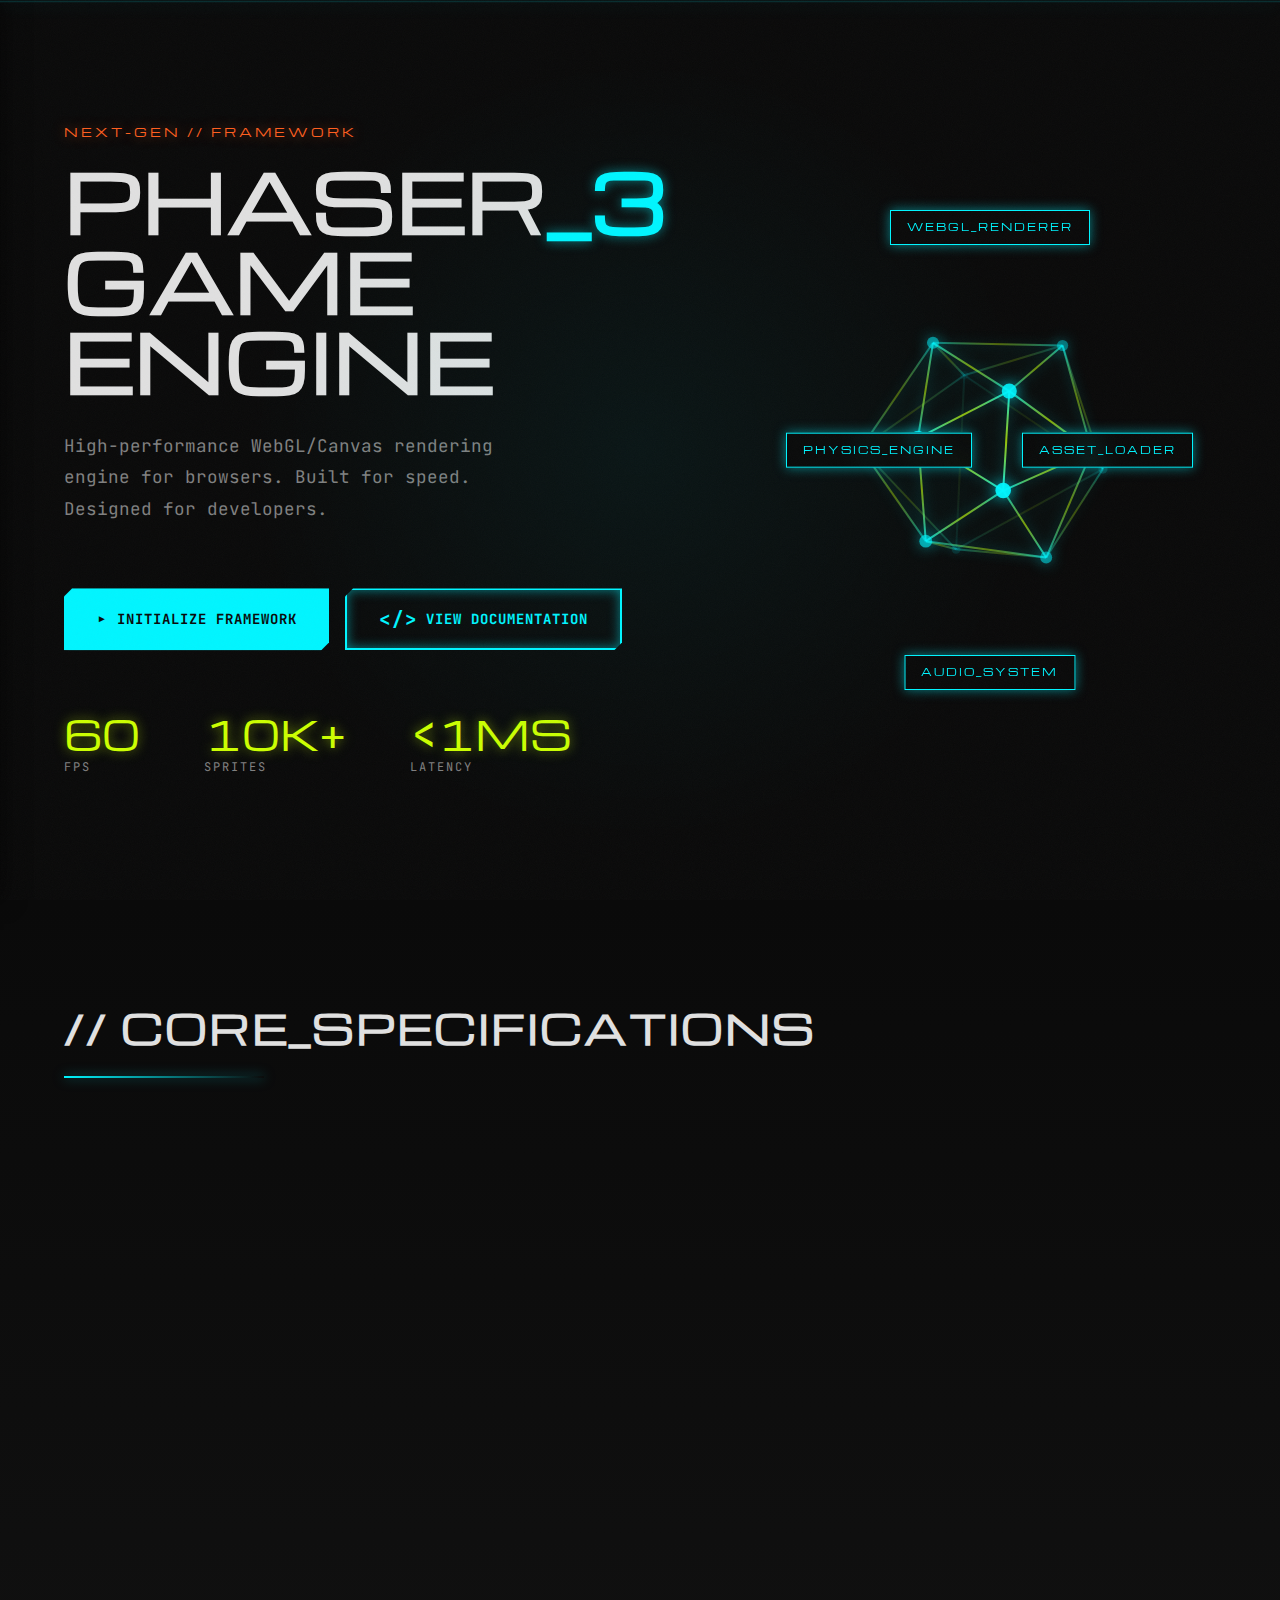
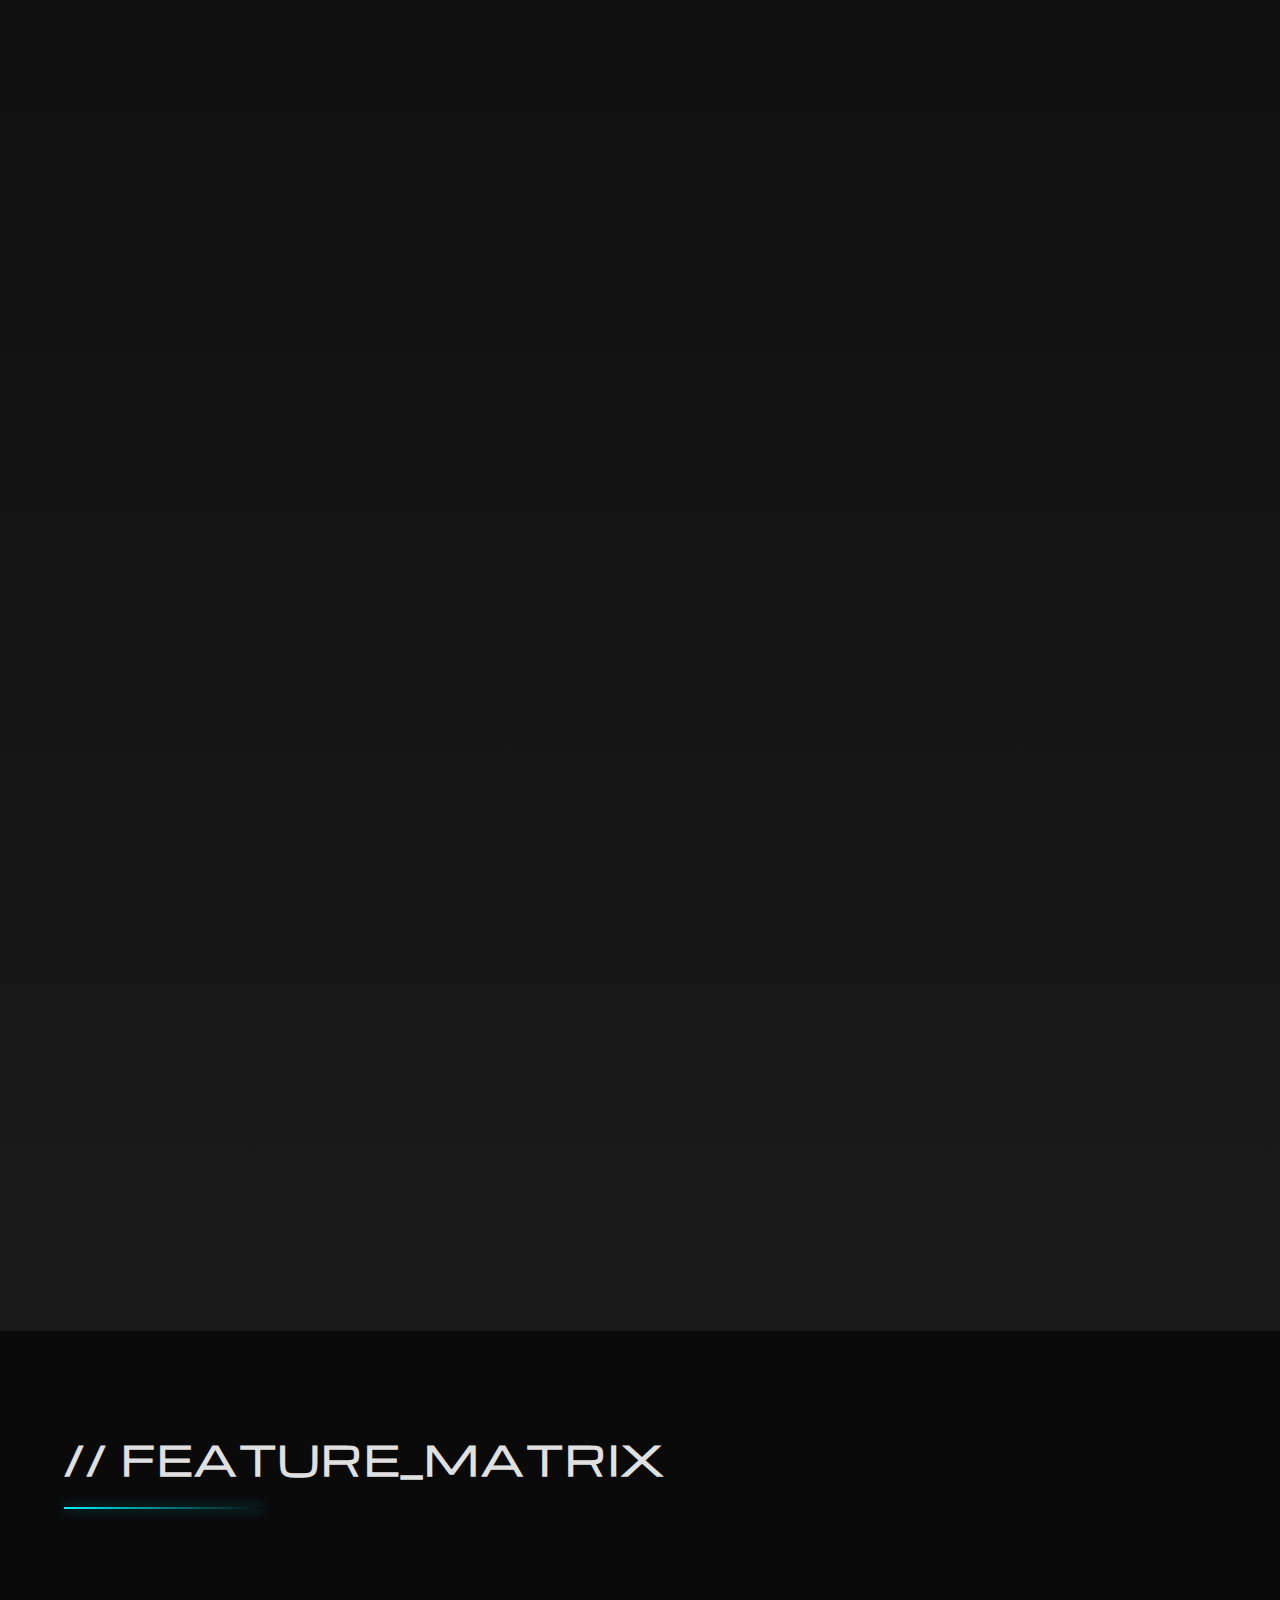
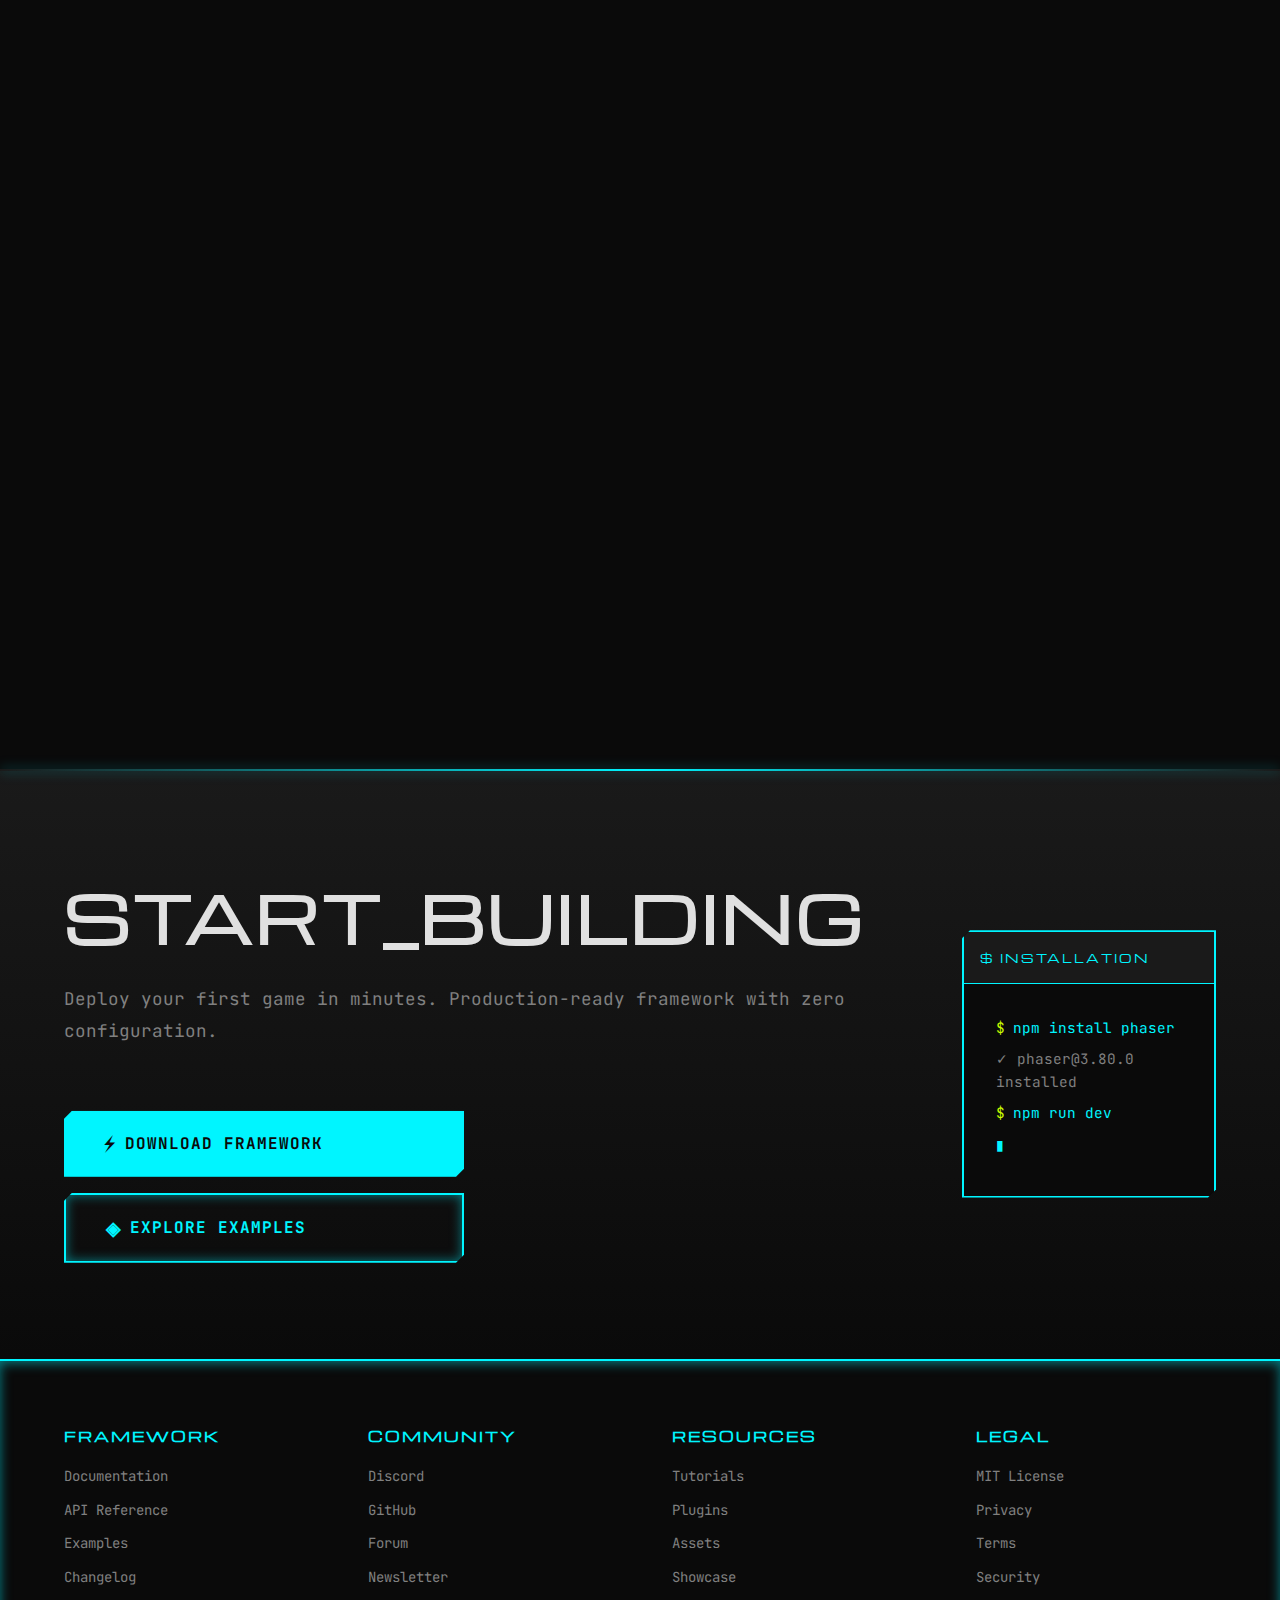
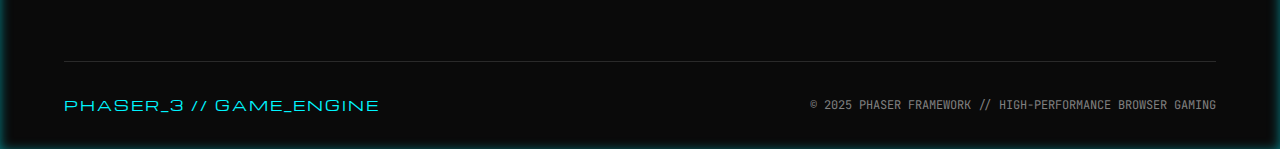
<file: index.html>
<!DOCTYPE html>
<html lang="en">
<head>
    <meta charset="UTF-8">
    <meta name="viewport" content="width=device-width, initial-scale=1.0">
    <title>PHASER 3 // HIGH-PERFORMANCE GAME ENGINE</title>
    <link rel="preconnect" href="https://fonts.googleapis.com">
    <link rel="preconnect" href="https://fonts.gstatic.com" crossorigin>
    <link href="https://fonts.googleapis.com/css2?family=Michroma&family=JetBrains+Mono:wght@400;500;700&display=swap" rel="stylesheet">
    <link rel="stylesheet" href="style.css">
</head>
<body>
    <!-- Film Grain Overlay -->
    <div class="film-grain"></div>
    
    <!-- Scanline Animation -->
    <div class="scanline"></div>

    <!-- Debug Console Sidebar -->
    <aside class="debug-console">
        <div class="console-header">
            <span class="console-title">// DEBUG_CONSOLE</span>
            <span class="console-status">●LIVE</span>
        </div>
        <div class="console-content" id="consoleLog">
            <div class="log-entry">[INIT] Framework loaded</div>
            <div class="log-entry">[SYSTEM] Viewport detected</div>
            <div class="log-entry">[READY] Awaiting input...</div>
        </div>
    </aside>

    <!-- Main Content -->
    <main class="main-content">
        
        <!-- Hero Section -->
        <section class="hero-section">
            <div class="hero-grid">
                <div class="hero-text">
                    <div class="hero-label">NEXT-GEN // FRAMEWORK</div>
                    <h1 class="hero-title">
                        <span class="title-line">PHASER<span class="accent-text">_3</span></span>
                        <span class="title-line">GAME ENGINE</span>
                    </h1>
                    <p class="hero-subtitle">
                        High-performance WebGL/Canvas rendering engine for browsers.
                        Built for speed. Designed for developers.
                    </p>
                    <div class="hero-actions">
                        <button class="btn-primary">
                            <span class="btn-icon">▸</span>
                            INITIALIZE FRAMEWORK
                        </button>
                        <button class="btn-secondary">
                            <span class="btn-icon">&lt;/&gt;</span>
                            VIEW DOCUMENTATION
                        </button>
                    </div>
                    <div class="hero-stats">
                        <div class="stat-item">
                            <span class="stat-value">60</span>
                            <span class="stat-label">FPS</span>
                        </div>
                        <div class="stat-item">
                            <span class="stat-value">10K+</span>
                            <span class="stat-label">SPRITES</span>
                        </div>
                        <div class="stat-item">
                            <span class="stat-value">&lt;1MS</span>
                            <span class="stat-label">LATENCY</span>
                        </div>
                    </div>
                </div>
                <div class="hero-visual">
                    <canvas id="icosahedronCanvas"></canvas>
                    <div class="visual-labels">
                        <div class="label-item label-top">WEBGL_RENDERER</div>
                        <div class="label-item label-left">PHYSICS_ENGINE</div>
                        <div class="label-item label-right">ASSET_LOADER</div>
                        <div class="label-item label-bottom">AUDIO_SYSTEM</div>
                    </div>
                </div>
            </div>
        </section>

        <!-- Technical Specs Section -->
        <section class="specs-section">
            <div class="section-header">
                <h2 class="section-title">// CORE_SPECIFICATIONS</h2>
                <div class="section-line"></div>
            </div>
            
            <div class="specs-grid">
                <div class="spec-window" data-spec="rendering">
                    <div class="window-header">
                        <span class="window-title">RENDERING_ENGINE</span>
                        <span class="window-status">ACTIVE</span>
                    </div>
                    <div class="window-content">
                        <div class="spec-icon">⬢</div>
                        <h3>WebGL + Canvas</h3>
                        <p>Dual-mode rendering pipeline with automatic fallback. Hardware-accelerated compositing for 60fps+ performance.</p>
                        <div class="spec-details">
                            <span class="detail-tag">WEBGL2</span>
                            <span class="detail-tag">BATCHING</span>
                            <span class="detail-tag">SHADERS</span>
                        </div>
                        <div class="code-preview">
                            <pre><code>const config = {
  type: Phaser.AUTO,
  renderer: WebGL,
  antialias: true
};</code></pre>
                        </div>
                    </div>
                </div>

                <div class="spec-window" data-spec="physics">
                    <div class="window-header">
                        <span class="window-title">PHYSICS_SYSTEM</span>
                        <span class="window-status">ACTIVE</span>
                    </div>
                    <div class="window-content">
                        <div class="spec-icon">◈</div>
                        <h3>Arcade + Matter.js</h3>
                        <p>Integrated physics engines: lightweight Arcade for 2D platformers, Matter.js for complex rigid body simulation.</p>
                        <div class="spec-details">
                            <span class="detail-tag">COLLISION</span>
                            <span class="detail-tag">VELOCITY</span>
                            <span class="detail-tag">GRAVITY</span>
                        </div>
                        <div class="code-preview">
                            <pre><code>this.physics.add.collider(
  player, platforms
);</code></pre>
                        </div>
                    </div>
                </div>

                <div class="spec-window" data-spec="audio">
                    <div class="window-header">
                        <span class="window-title">AUDIO_SUBSYSTEM</span>
                        <span class="window-status">ACTIVE</span>
                    </div>
                    <div class="window-content">
                        <div class="spec-icon">♫</div>
                        <h3>Web Audio API</h3>
                        <p>Spatial audio positioning, mixing, and effects. Supports MP3, OGG, WAV with seamless looping and sprite sheets.</p>
                        <div class="spec-details">
                            <span class="detail-tag">3D_SOUND</span>
                            <span class="detail-tag">MIXER</span>
                            <span class="detail-tag">EFFECTS</span>
                        </div>
                        <div class="code-preview">
                            <pre><code>this.sound.play('explosion', {
  volume: 0.8
});</code></pre>
                        </div>
                    </div>
                </div>

                <div class="spec-window" data-spec="input">
                    <div class="window-header">
                        <span class="window-title">INPUT_HANDLER</span>
                        <span class="window-status">ACTIVE</span>
                    </div>
                    <div class="window-content">
                        <div class="spec-icon">⌨</div>
                        <h3>Multi-Input System</h3>
                        <p>Unified input management: keyboard, mouse, touch, gamepad. Event-driven with gesture recognition and pointer tracking.</p>
                        <div class="spec-details">
                            <span class="detail-tag">KEYBOARD</span>
                            <span class="detail-tag">GAMEPAD</span>
                            <span class="detail-tag">TOUCH</span>
                        </div>
                        <div class="code-preview">
                            <pre><code>this.input.keyboard.on(
  'keydown', callback
);</code></pre>
                        </div>
                    </div>
                </div>

                <div class="spec-window" data-spec="assets">
                    <div class="window-header">
                        <span class="window-title">ASSET_LOADER</span>
                        <span class="window-status">ACTIVE</span>
                    </div>
                    <div class="window-content">
                        <div class="spec-icon">▣</div>
                        <h3>Smart Preloading</h3>
                        <p>Asynchronous asset management with progress tracking. Supports sprites, atlases, tilemaps, JSON, XML, and binary data.</p>
                        <div class="spec-details">
                            <span class="detail-tag">ATLAS</span>
                            <span class="detail-tag">JSON</span>
                            <span class="detail-tag">CACHE</span>
                        </div>
                        <div class="code-preview">
                            <pre><code>this.load.image('logo',
  'assets/logo.png'
);</code></pre>
                        </div>
                    </div>
                </div>

                <div class="spec-window" data-spec="scenes">
                    <div class="window-header">
                        <span class="window-title">SCENE_MANAGER</span>
                        <span class="window-status">ACTIVE</span>
                    </div>
                    <div class="window-content">
                        <div class="spec-icon">⊞</div>
                        <h3>State Management</h3>
                        <p>Modular scene system with lifecycle hooks. Run multiple scenes in parallel, transition with tweens and effects.</p>
                        <div class="spec-details">
                            <span class="detail-tag">LIFECYCLE</span>
                            <span class="detail-tag">PARALLEL</span>
                            <span class="detail-tag">TRANSITION</span>
                        </div>
                        <div class="code-preview">
                            <pre><code>this.scene.start(
  'GameScene'
);</code></pre>
                        </div>
                    </div>
                </div>
            </div>
        </section>

        <!-- Features Section -->
        <section class="features-section">
            <div class="section-header">
                <h2 class="section-title">// FEATURE_MATRIX</h2>
                <div class="section-line"></div>
            </div>

            <div class="features-grid">
                <div class="feature-card" data-feature="performance">
                    <div class="feature-number">01</div>
                    <div class="feature-content">
                        <h3>ZERO-OVERHEAD RENDERING</h3>
                        <p>Optimized rendering pipeline with sprite batching, texture atlases, and GPU-accelerated transforms. Render thousands of sprites at 60fps.</p>
                        <div class="feature-metrics">
                            <div class="metric">
                                <span class="metric-value">10,000+</span>
                                <span class="metric-label">Sprites/Frame</span>
                            </div>
                            <div class="metric">
                                <span class="metric-value">16.6ms</span>
                                <span class="metric-label">Frame Budget</span>
                            </div>
                        </div>
                    </div>
                </div>

                <div class="feature-card" data-feature="animation">
                    <div class="feature-number">02</div>
                    <div class="feature-content">
                        <h3>ADVANCED ANIMATION SYSTEM</h3>
                        <p>Sprite sheet animations with frame-by-frame control. Tween engine for smooth property interpolation. Timeline sequencing.</p>
                        <div class="feature-metrics">
                            <div class="metric">
                                <span class="metric-value">UNLIMITED</span>
                                <span class="metric-label">Animations</span>
                            </div>
                            <div class="metric">
                                <span class="metric-value">EASING</span>
                                <span class="metric-label">30+ Functions</span>
                            </div>
                        </div>
                    </div>
                </div>

                <div class="feature-card" data-feature="plugins">
                    <div class="feature-number">03</div>
                    <div class="feature-content">
                        <h3>EXTENSIBLE PLUGIN SYSTEM</h3>
                        <p>Modular architecture with plugin support. Extend core functionality, create custom game objects, and share with community.</p>
                        <div class="feature-metrics">
                            <div class="metric">
                                <span class="metric-value">100+</span>
                                <span class="metric-label">Community Plugins</span>
                            </div>
                            <div class="metric">
                                <span class="metric-value">OPEN</span>
                                <span class="metric-label">Source API</span>
                            </div>
                        </div>
                    </div>
                </div>

                <div class="feature-card" data-feature="mobile">
                    <div class="feature-number">04</div>
                    <div class="feature-content">
                        <h3>MOBILE-OPTIMIZED</h3>
                        <p>Touch gesture support, device orientation handling, and responsive scaling. Deploy once, play everywhere.</p>
                        <div class="feature-metrics">
                            <div class="metric">
                                <span class="metric-value">iOS + ANDROID</span>
                                <span class="metric-label">Native Feel</span>
                            </div>
                            <div class="metric">
                                <span class="metric-value">AUTO</span>
                                <span class="metric-label">Resolution Scaling</span>
                            </div>
                        </div>
                    </div>
                </div>
            </div>
        </section>

        <!-- CTA Section -->
        <section class="cta-section">
            <div class="cta-container">
                <div class="cta-content">
                    <h2 class="cta-title">START_BUILDING</h2>
                    <p class="cta-subtitle">Deploy your first game in minutes. Production-ready framework with zero configuration.</p>
                    <div class="cta-actions">
                        <button class="btn-primary btn-large">
                            <span class="btn-icon">⚡</span>
                            DOWNLOAD FRAMEWORK
                        </button>
                        <button class="btn-secondary btn-large">
                            <span class="btn-icon">◈</span>
                            EXPLORE EXAMPLES
                        </button>
                    </div>
                </div>
                <div class="cta-terminal">
                    <div class="terminal-header">
                        <span>$ INSTALLATION</span>
                    </div>
                    <div class="terminal-content">
                        <div class="terminal-line">
                            <span class="terminal-prompt">$</span>
                            <span class="terminal-command">npm install phaser</span>
                        </div>
                        <div class="terminal-line">
                            <span class="terminal-output">✓ phaser@3.80.0 installed</span>
                        </div>
                        <div class="terminal-line">
                            <span class="terminal-prompt">$</span>
                            <span class="terminal-command">npm run dev</span>
                        </div>
                        <div class="terminal-line">
                            <span class="terminal-output terminal-cursor">▮</span>
                        </div>
                    </div>
                </div>
            </div>
        </section>

        <!-- Footer -->
        <footer class="footer">
            <div class="footer-content">
                <div class="footer-section">
                    <h4>FRAMEWORK</h4>
                    <ul>
                        <li><a href="#">Documentation</a></li>
                        <li><a href="#">API Reference</a></li>
                        <li><a href="#">Examples</a></li>
                        <li><a href="#">Changelog</a></li>
                    </ul>
                </div>
                <div class="footer-section">
                    <h4>COMMUNITY</h4>
                    <ul>
                        <li><a href="#">Discord</a></li>
                        <li><a href="#">GitHub</a></li>
                        <li><a href="#">Forum</a></li>
                        <li><a href="#">Newsletter</a></li>
                    </ul>
                </div>
                <div class="footer-section">
                    <h4>RESOURCES</h4>
                    <ul>
                        <li><a href="#">Tutorials</a></li>
                        <li><a href="#">Plugins</a></li>
                        <li><a href="#">Assets</a></li>
                        <li><a href="#">Showcase</a></li>
                    </ul>
                </div>
                <div class="footer-section">
                    <h4>LEGAL</h4>
                    <ul>
                        <li><a href="#">MIT License</a></li>
                        <li><a href="#">Privacy</a></li>
                        <li><a href="#">Terms</a></li>
                        <li><a href="#">Security</a></li>
                    </ul>
                </div>
            </div>
            <div class="footer-bottom">
                <div class="footer-logo">PHASER_3 // GAME_ENGINE</div>
                <div class="footer-copyright">© 2025 PHASER FRAMEWORK // HIGH-PERFORMANCE BROWSER GAMING</div>
            </div>
        </footer>
    </main>

    <script src="script.js"></script>
</body>
</html>
</file>
<file: style.css>
/* ============================================
   PHASER 3 // NEON HARDLINE THEME
   Retro-Futuristic Industrial Design System
   ============================================ */

/* CSS Variables */
:root {
    /* Color Palette */
    --color-base: #0A0A0A;
    --color-base-lighter: #1A1A1A;
    --color-base-light: #2A2A2A;
    --color-cyan: #00F5FF;
    --color-cyan-glow: rgba(0, 245, 255, 0.5);
    --color-green: #CCFF00;
    --color-green-glow: rgba(204, 255, 0, 0.5);
    --color-orange: #FF5F1F;
    --color-orange-glow: rgba(255, 95, 31, 0.5);
    --color-text: #E0E0E0;
    --color-text-dim: #808080;
    
    /* Typography */
    --font-header: 'Michroma', sans-serif;
    --font-body: 'JetBrains Mono', monospace;
    
    /* Spacing */
    --spacing-xs: 0.5rem;
    --spacing-sm: 1rem;
    --spacing-md: 2rem;
    --spacing-lg: 4rem;
    --spacing-xl: 6rem;
    
    /* Effects */
    --border-width: 2px;
    --chamfer: 8px;
    --glow-strength: 12px;
}

/* ============================================
   RESET & BASE STYLES
   ============================================ */

* {
    margin: 0;
    padding: 0;
    box-sizing: border-box;
}

html {
    scroll-behavior: smooth;
}

body {
    font-family: var(--font-body);
    background-color: var(--color-base);
    color: var(--color-text);
    line-height: 1.6;
    overflow-x: hidden;
    position: relative;
}

/* ============================================
   ATMOSPHERIC EFFECTS
   ============================================ */

/* Film Grain Overlay */
.film-grain {
    position: fixed;
    top: 0;
    left: 0;
    width: 100%;
    height: 100%;
    pointer-events: none;
    z-index: 9999;
    opacity: 0.03;
    background-image: url("data:image/svg+xml,%3Csvg viewBox='0 0 400 400' xmlns='http://www.w3.org/2000/svg'%3E%3Cfilter id='noiseFilter'%3E%3CfeTurbulence type='fractalNoise' baseFrequency='2.5' numOctaves='4' stitchTiles='stitch'/%3E%3C/filter%3E%3Crect width='100%25' height='100%25' filter='url(%23noiseFilter)'/%3E%3C/svg%3E");
    animation: grain 8s steps(10) infinite;
}

@keyframes grain {
    0%, 100% { transform: translate(0, 0); }
    10% { transform: translate(-5%, -10%); }
    20% { transform: translate(-15%, 5%); }
    30% { transform: translate(7%, -25%); }
    40% { transform: translate(-5%, 25%); }
    50% { transform: translate(-15%, 10%); }
    60% { transform: translate(15%, 0%); }
    70% { transform: translate(0%, 15%); }
    80% { transform: translate(3%, 35%); }
    90% { transform: translate(-10%, 10%); }
}

/* Scanline Effect */
.scanline {
    position: fixed;
    top: 0;
    left: 0;
    width: 100%;
    height: 3px;
    background: linear-gradient(
        to bottom,
        transparent 0%,
        var(--color-cyan-glow) 50%,
        transparent 100%
    );
    pointer-events: none;
    z-index: 9998;
    animation: scanline-sweep 8s cubic-bezier(0.4, 0.0, 0.2, 1) infinite;
    opacity: 0.3;
    box-shadow: 0 0 20px var(--color-cyan-glow);
}

@keyframes scanline-sweep {
    0% { transform: translateY(-10px); }
    100% { transform: translateY(100vh); }
}

/* ============================================
   DEBUG CONSOLE SIDEBAR
   ============================================ */

.debug-console {
    position: fixed;
    left: 0;
    top: 0;
    width: 320px;
    height: 100vh;
    background: linear-gradient(180deg, var(--color-base-lighter) 0%, var(--color-base) 100%);
    border-right: var(--border-width) solid var(--color-cyan);
    z-index: 1000;
    display: flex;
    flex-direction: column;
    box-shadow: 
        inset -2px 0 var(--glow-strength) var(--color-cyan-glow),
        4px 0 20px rgba(0, 0, 0, 0.5);
}

.console-header {
    display: flex;
    justify-content: space-between;
    align-items: center;
    padding: var(--spacing-sm);
    border-bottom: var(--border-width) solid var(--color-cyan);
    background: var(--color-base);
}

.console-title {
    font-family: var(--font-header);
    font-size: 0.75rem;
    color: var(--color-cyan);
    text-shadow: 0 0 var(--glow-strength) var(--color-cyan-glow);
    letter-spacing: 2px;
}

.console-status {
    color: var(--color-green);
    font-size: 0.7rem;
    text-shadow: 0 0 var(--glow-strength) var(--color-green-glow);
}

.console-content {
    flex: 1;
    padding: var(--spacing-sm);
    overflow-y: auto;
    font-size: 0.75rem;
    line-height: 1.8;
}

.log-entry {
    color: var(--color-text-dim);
    padding: 0.25rem 0;
    border-left: 2px solid transparent;
    padding-left: 0.5rem;
    transition: all 0.2s;
    opacity: 0;
    animation: log-fade-in 0.5s forwards;
}

.log-entry:hover {
    border-left-color: var(--color-cyan);
    color: var(--color-text);
}

@keyframes log-fade-in {
    to {
        opacity: 1;
    }
}

/* Custom Scrollbar */
.console-content::-webkit-scrollbar {
    width: 8px;
}

.console-content::-webkit-scrollbar-track {
    background: var(--color-base);
}

.console-content::-webkit-scrollbar-thumb {
    background: var(--color-cyan);
    box-shadow: 0 0 var(--glow-strength) var(--color-cyan-glow);
}

/* ============================================
   MAIN CONTENT LAYOUT
   ============================================ */

.main-content {
    margin-left: 320px;
    min-height: 100vh;
}

/* ============================================
   HERO SECTION
   ============================================ */

.hero-section {
    min-height: 100vh;
    display: flex;
    align-items: center;
    padding: var(--spacing-xl) var(--spacing-lg);
    position: relative;
    overflow: hidden;
}

.hero-section::before {
    content: '';
    position: absolute;
    top: 50%;
    left: 50%;
    width: 800px;
    height: 800px;
    background: radial-gradient(
        circle,
        var(--color-cyan-glow) 0%,
        transparent 70%
    );
    transform: translate(-50%, -50%);
    opacity: 0.1;
    pointer-events: none;
}

.hero-grid {
    display: grid;
    grid-template-columns: 1fr 1fr;
    gap: var(--spacing-xl);
    align-items: center;
    max-width: 1600px;
    margin: 0 auto;
    width: 100%;
}

.hero-label {
    font-family: var(--font-header);
    font-size: 0.75rem;
    color: var(--color-orange);
    letter-spacing: 3px;
    margin-bottom: var(--spacing-sm);
    text-shadow: 0 0 var(--glow-strength) var(--color-orange-glow);
}

.hero-title {
    font-family: var(--font-header);
    font-size: 5rem;
    line-height: 1;
    margin-bottom: var(--spacing-md);
    color: var(--color-text);
}

.title-line {
    display: block;
}

.accent-text {
    color: var(--color-cyan);
    text-shadow: 0 0 var(--glow-strength) var(--color-cyan-glow);
}

.hero-subtitle {
    font-size: 1.1rem;
    color: var(--color-text-dim);
    margin-bottom: var(--spacing-lg);
    max-width: 500px;
    line-height: 1.8;
}

.hero-actions {
    display: flex;
    gap: var(--spacing-sm);
    margin-bottom: var(--spacing-lg);
}

/* Button Styles */
.btn-primary,
.btn-secondary {
    font-family: var(--font-body);
    font-weight: 700;
    font-size: 0.875rem;
    padding: 1rem 2rem;
    border: none;
    cursor: pointer;
    position: relative;
    overflow: hidden;
    transition: all 0.3s cubic-bezier(0.4, 0.0, 0.2, 1);
    letter-spacing: 1px;
    display: inline-flex;
    align-items: center;
    gap: 0.5rem;
    clip-path: polygon(
        var(--chamfer) 0%,
        100% 0%,
        100% calc(100% - var(--chamfer)),
        calc(100% - var(--chamfer)) 100%,
        0% 100%,
        0% var(--chamfer)
    );
}

.btn-primary {
    background: var(--color-cyan);
    color: var(--color-base);
    box-shadow: 
        0 0 var(--glow-strength) var(--color-cyan-glow),
        0 4px 20px rgba(0, 0, 0, 0.3);
}

.btn-primary:hover {
    background: var(--color-green);
    box-shadow: 
        0 0 calc(var(--glow-strength) * 2) var(--color-green-glow),
        0 6px 30px rgba(0, 0, 0, 0.4);
    transform: translateY(-2px);
}

.btn-secondary {
    background: transparent;
    color: var(--color-cyan);
    border: var(--border-width) solid var(--color-cyan);
    box-shadow: inset 0 0 var(--glow-strength) var(--color-cyan-glow);
}

.btn-secondary:hover {
    background: var(--color-cyan);
    color: var(--color-base);
    box-shadow: 
        0 0 calc(var(--glow-strength) * 2) var(--color-cyan-glow),
        0 6px 30px rgba(0, 0, 0, 0.4);
    transform: translateY(-2px);
}

.btn-large {
    padding: 1.25rem 2.5rem;
    font-size: 1rem;
}

.btn-icon {
    font-size: 1.2rem;
}

/* Hero Stats */
.hero-stats {
    display: flex;
    gap: var(--spacing-lg);
    margin-top: var(--spacing-md);
}

.stat-item {
    display: flex;
    flex-direction: column;
    gap: 0.25rem;
}

.stat-value {
    font-family: var(--font-header);
    font-size: 2.5rem;
    color: var(--color-green);
    text-shadow: 0 0 var(--glow-strength) var(--color-green-glow);
    line-height: 1;
}

.stat-label {
    font-size: 0.75rem;
    color: var(--color-text-dim);
    letter-spacing: 2px;
}

/* Hero Visual */
.hero-visual {
    position: relative;
    height: 600px;
    display: flex;
    align-items: center;
    justify-content: center;
}

#icosahedronCanvas {
    width: 100%;
    height: 100%;
}

.visual-labels {
    position: absolute;
    width: 100%;
    height: 100%;
    pointer-events: none;
}

.label-item {
    position: absolute;
    font-family: var(--font-header);
    font-size: 0.65rem;
    color: var(--color-cyan);
    letter-spacing: 2px;
    padding: 0.5rem 1rem;
    border: 1px solid var(--color-cyan);
    background: rgba(10, 10, 10, 0.8);
    backdrop-filter: blur(10px);
    box-shadow: 0 0 var(--glow-strength) var(--color-cyan-glow);
    animation: label-pulse 3s ease-in-out infinite;
}

.label-top {
    top: 10%;
    left: 50%;
    transform: translateX(-50%);
    animation-delay: 0s;
}

.label-left {
    top: 50%;
    left: 5%;
    transform: translateY(-50%);
    animation-delay: 0.75s;
}

.label-right {
    top: 50%;
    right: 5%;
    transform: translateY(-50%);
    animation-delay: 1.5s;
}

.label-bottom {
    bottom: 10%;
    left: 50%;
    transform: translateX(-50%);
    animation-delay: 2.25s;
}

@keyframes label-pulse {
    0%, 100% {
        opacity: 0.6;
        box-shadow: 0 0 var(--glow-strength) var(--color-cyan-glow);
    }
    50% {
        opacity: 1;
        box-shadow: 0 0 calc(var(--glow-strength) * 2) var(--color-cyan-glow);
    }
}

/* ============================================
   SPECS SECTION
   ============================================ */

.specs-section {
    padding: var(--spacing-xl) var(--spacing-lg);
    background: linear-gradient(180deg, var(--color-base) 0%, var(--color-base-lighter) 100%);
}

.section-header {
    margin-bottom: var(--spacing-lg);
}

.section-title {
    font-family: var(--font-header);
    font-size: 2.5rem;
    color: var(--color-text);
    margin-bottom: var(--spacing-sm);
    letter-spacing: 2px;
}

.section-line {
    width: 200px;
    height: 2px;
    background: linear-gradient(90deg, var(--color-cyan) 0%, transparent 100%);
    box-shadow: 0 0 var(--glow-strength) var(--color-cyan-glow);
}

.specs-grid {
    display: grid;
    grid-template-columns: repeat(auto-fit, minmax(450px, 1fr));
    gap: var(--spacing-md);
    max-width: 1600px;
    margin: 0 auto;
}

/* Spec Windows */
.spec-window {
    background: var(--color-base-lighter);
    border: var(--border-width) solid var(--color-base-light);
    position: relative;
    overflow: hidden;
    transition: all 0.4s cubic-bezier(0.4, 0.0, 0.2, 1);
    opacity: 0;
    transform: translateY(30px);
    clip-path: polygon(
        var(--chamfer) 0%,
        100% 0%,
        100% calc(100% - var(--chamfer)),
        calc(100% - var(--chamfer)) 100%,
        0% 100%,
        0% var(--chamfer)
    );
}

.spec-window.visible {
    opacity: 1;
    transform: translateY(0);
}

.spec-window:hover {
    border-color: var(--color-cyan);
    box-shadow: 
        0 0 var(--glow-strength) var(--color-cyan-glow),
        0 10px 40px rgba(0, 0, 0, 0.5);
    transform: translateY(-4px);
}

.spec-window:hover::before {
    content: '';
    position: absolute;
    top: 0;
    left: 0;
    right: 0;
    bottom: 0;
    background: linear-gradient(
        45deg,
        transparent 30%,
        rgba(0, 245, 255, 0.05) 50%,
        transparent 70%
    );
    animation: glitch-sweep 0.6s ease-out;
}

@keyframes glitch-sweep {
    0% { transform: translateX(-100%); }
    100% { transform: translateX(100%); }
}

.window-header {
    display: flex;
    justify-content: space-between;
    align-items: center;
    padding: var(--spacing-sm);
    background: var(--color-base);
    border-bottom: 1px solid var(--color-base-light);
}

.window-title {
    font-family: var(--font-header);
    font-size: 0.7rem;
    color: var(--color-cyan);
    letter-spacing: 2px;
}

.window-status {
    font-size: 0.65rem;
    color: var(--color-green);
    text-shadow: 0 0 8px var(--color-green-glow);
}

.window-content {
    padding: var(--spacing-md);
}

.spec-icon {
    font-size: 3rem;
    color: var(--color-cyan);
    margin-bottom: var(--spacing-sm);
    text-shadow: 0 0 var(--glow-strength) var(--color-cyan-glow);
}

.window-content h3 {
    font-family: var(--font-header);
    font-size: 1.5rem;
    color: var(--color-text);
    margin-bottom: var(--spacing-sm);
}

.window-content p {
    font-size: 0.9rem;
    color: var(--color-text-dim);
    margin-bottom: var(--spacing-md);
    line-height: 1.8;
}

.spec-details {
    display: flex;
    gap: 0.5rem;
    flex-wrap: wrap;
    margin-bottom: var(--spacing-md);
}

.detail-tag {
    font-size: 0.7rem;
    padding: 0.25rem 0.75rem;
    background: var(--color-base);
    color: var(--color-green);
    border: 1px solid var(--color-green);
    letter-spacing: 1px;
}

.code-preview {
    background: var(--color-base);
    border-left: 2px solid var(--color-cyan);
    padding: var(--spacing-sm);
    font-size: 0.8rem;
    overflow-x: auto;
}

.code-preview code {
    color: var(--color-text);
    line-height: 1.6;
}

/* ============================================
   FEATURES SECTION
   ============================================ */

.features-section {
    padding: var(--spacing-xl) var(--spacing-lg);
    background: var(--color-base);
}

.features-grid {
    display: grid;
    grid-template-columns: repeat(auto-fit, minmax(500px, 1fr));
    gap: var(--spacing-md);
    max-width: 1600px;
    margin: 0 auto;
}

.feature-card {
    display: flex;
    gap: var(--spacing-md);
    padding: var(--spacing-md);
    background: var(--color-base-lighter);
    border: var(--border-width) solid var(--color-base-light);
    position: relative;
    overflow: hidden;
    transition: all 0.4s cubic-bezier(0.4, 0.0, 0.2, 1);
    opacity: 0;
    transform: translateX(-30px);
    clip-path: polygon(
        var(--chamfer) 0%,
        100% 0%,
        100% 100%,
        0% 100%,
        0% var(--chamfer)
    );
}

.feature-card.visible {
    opacity: 1;
    transform: translateX(0);
}

.feature-card:hover {
    border-color: var(--color-orange);
    box-shadow: 
        0 0 var(--glow-strength) var(--color-orange-glow),
        0 10px 40px rgba(0, 0, 0, 0.5);
}

.feature-number {
    font-family: var(--font-header);
    font-size: 4rem;
    color: var(--color-orange);
    opacity: 0.3;
    line-height: 1;
    min-width: 80px;
}

.feature-content h3 {
    font-family: var(--font-header);
    font-size: 1.25rem;
    color: var(--color-text);
    margin-bottom: var(--spacing-sm);
    letter-spacing: 1px;
}

.feature-content p {
    font-size: 0.9rem;
    color: var(--color-text-dim);
    margin-bottom: var(--spacing-md);
    line-height: 1.8;
}

.feature-metrics {
    display: flex;
    gap: var(--spacing-md);
}

.metric {
    display: flex;
    flex-direction: column;
    gap: 0.25rem;
}

.metric-value {
    font-family: var(--font-header);
    font-size: 1.5rem;
    color: var(--color-cyan);
    text-shadow: 0 0 var(--glow-strength) var(--color-cyan-glow);
}

.metric-label {
    font-size: 0.7rem;
    color: var(--color-text-dim);
    letter-spacing: 1px;
}

/* ============================================
   CTA SECTION
   ============================================ */

.cta-section {
    padding: var(--spacing-xl) var(--spacing-lg);
    background: linear-gradient(180deg, var(--color-base-lighter) 0%, var(--color-base) 100%);
    position: relative;
}

.cta-section::before {
    content: '';
    position: absolute;
    top: 0;
    left: 0;
    right: 0;
    height: 2px;
    background: linear-gradient(90deg, 
        transparent 0%,
        var(--color-cyan) 50%,
        transparent 100%
    );
    box-shadow: 0 0 var(--glow-strength) var(--color-cyan-glow);
}

.cta-container {
    max-width: 1600px;
    margin: 0 auto;
    display: grid;
    grid-template-columns: 1fr 1fr;
    gap: var(--spacing-xl);
    align-items: center;
}

.cta-title {
    font-family: var(--font-header);
    font-size: 4rem;
    color: var(--color-text);
    margin-bottom: var(--spacing-sm);
    letter-spacing: 2px;
}

.cta-subtitle {
    font-size: 1.1rem;
    color: var(--color-text-dim);
    margin-bottom: var(--spacing-lg);
    line-height: 1.8;
}

.cta-actions {
    display: flex;
    flex-direction: column;
    gap: var(--spacing-sm);
    max-width: 400px;
}

/* Terminal Display */
.cta-terminal {
    background: var(--color-base);
    border: var(--border-width) solid var(--color-cyan);
    clip-path: polygon(
        var(--chamfer) 0%,
        100% 0%,
        100% calc(100% - var(--chamfer)),
        calc(100% - var(--chamfer)) 100%,
        0% 100%,
        0% var(--chamfer)
    );
    box-shadow: 
        0 0 var(--glow-strength) var(--color-cyan-glow),
        0 10px 40px rgba(0, 0, 0, 0.5);
}

.terminal-header {
    padding: var(--spacing-sm);
    background: var(--color-base-lighter);
    border-bottom: 1px solid var(--color-cyan);
    font-family: var(--font-header);
    font-size: 0.75rem;
    color: var(--color-cyan);
    letter-spacing: 2px;
}

.terminal-content {
    padding: var(--spacing-md);
    font-size: 0.9rem;
}

.terminal-line {
    margin-bottom: 0.5rem;
    display: flex;
    gap: 0.5rem;
}

.terminal-prompt {
    color: var(--color-green);
}

.terminal-command {
    color: var(--color-cyan);
}

.terminal-output {
    color: var(--color-text-dim);
}

.terminal-cursor {
    color: var(--color-cyan);
    animation: cursor-blink 1s step-end infinite;
}

@keyframes cursor-blink {
    0%, 50% { opacity: 1; }
    51%, 100% { opacity: 0; }
}

/* ============================================
   FOOTER
   ============================================ */

.footer {
    background: var(--color-base);
    border-top: var(--border-width) solid var(--color-cyan);
    padding: var(--spacing-lg) var(--spacing-lg) var(--spacing-md);
    box-shadow: inset 0 2px var(--glow-strength) var(--color-cyan-glow);
}

.footer-content {
    max-width: 1600px;
    margin: 0 auto;
    display: grid;
    grid-template-columns: repeat(4, 1fr);
    gap: var(--spacing-lg);
    margin-bottom: var(--spacing-lg);
}

.footer-section h4 {
    font-family: var(--font-header);
    font-size: 0.875rem;
    color: var(--color-cyan);
    margin-bottom: var(--spacing-sm);
    letter-spacing: 2px;
}

.footer-section ul {
    list-style: none;
}

.footer-section li {
    margin-bottom: 0.5rem;
}

.footer-section a {
    color: var(--color-text-dim);
    text-decoration: none;
    font-size: 0.875rem;
    transition: all 0.2s;
    display: inline-block;
}

.footer-section a:hover {
    color: var(--color-cyan);
    text-shadow: 0 0 8px var(--color-cyan-glow);
    transform: translateX(4px);
}

.footer-bottom {
    max-width: 1600px;
    margin: 0 auto;
    padding-top: var(--spacing-md);
    border-top: 1px solid var(--color-base-light);
    display: flex;
    justify-content: space-between;
    align-items: center;
}

.footer-logo {
    font-family: var(--font-header);
    font-size: 0.875rem;
    color: var(--color-cyan);
    letter-spacing: 2px;
}

.footer-copyright {
    font-size: 0.75rem;
    color: var(--color-text-dim);
}

/* ============================================
   RESPONSIVE DESIGN
   ============================================ */

@media (max-width: 1400px) {
    .main-content {
        margin-left: 0;
    }
    
    .debug-console {
        transform: translateX(-100%);
        transition: transform 0.3s;
    }
    
    .debug-console.active {
        transform: translateX(0);
    }
}

@media (max-width: 1200px) {
    .hero-grid,
    .cta-container {
        grid-template-columns: 1fr;
    }
    
    .hero-title {
        font-size: 4rem;
    }
    
    .specs-grid,
    .features-grid {
        grid-template-columns: 1fr;
    }
}

@media (max-width: 768px) {
    :root {
        --spacing-lg: 3rem;
        --spacing-xl: 4rem;
    }
    
    .hero-title {
        font-size: 3rem;
    }
    
    .cta-title {
        font-size: 3rem;
    }
    
    .hero-actions,
    .cta-actions {
        flex-direction: column;
    }
    
    .hero-stats {
        flex-wrap: wrap;
        gap: var(--spacing-md);
    }
    
    .footer-content {
        grid-template-columns: repeat(2, 1fr);
    }
    
    .footer-bottom {
        flex-direction: column;
        gap: var(--spacing-sm);
        text-align: center;
    }
}

@media (max-width: 480px) {
    .hero-title {
        font-size: 2.5rem;
    }
    
    .section-title {
        font-size: 2rem;
    }
    
    .cta-title {
        font-size: 2.5rem;
    }
    
    .spec-window,
    .feature-card {
        clip-path: none;
    }
}

/* ============================================
   ACCESSIBILITY
   ============================================ */

@media (prefers-reduced-motion: reduce) {
    *,
    *::before,
    *::after {
        animation-duration: 0.01ms !important;
        animation-iteration-count: 1 !important;
        transition-duration: 0.01ms !important;
    }
}

/* Focus Styles */
button:focus-visible,
a:focus-visible {
    outline: 2px solid var(--color-cyan);
    outline-offset: 4px;
    box-shadow: 0 0 var(--glow-strength) var(--color-cyan-glow);
}

/* Selection */
::selection {
    background: var(--color-cyan);
    color: var(--color-base);
}
</file>
